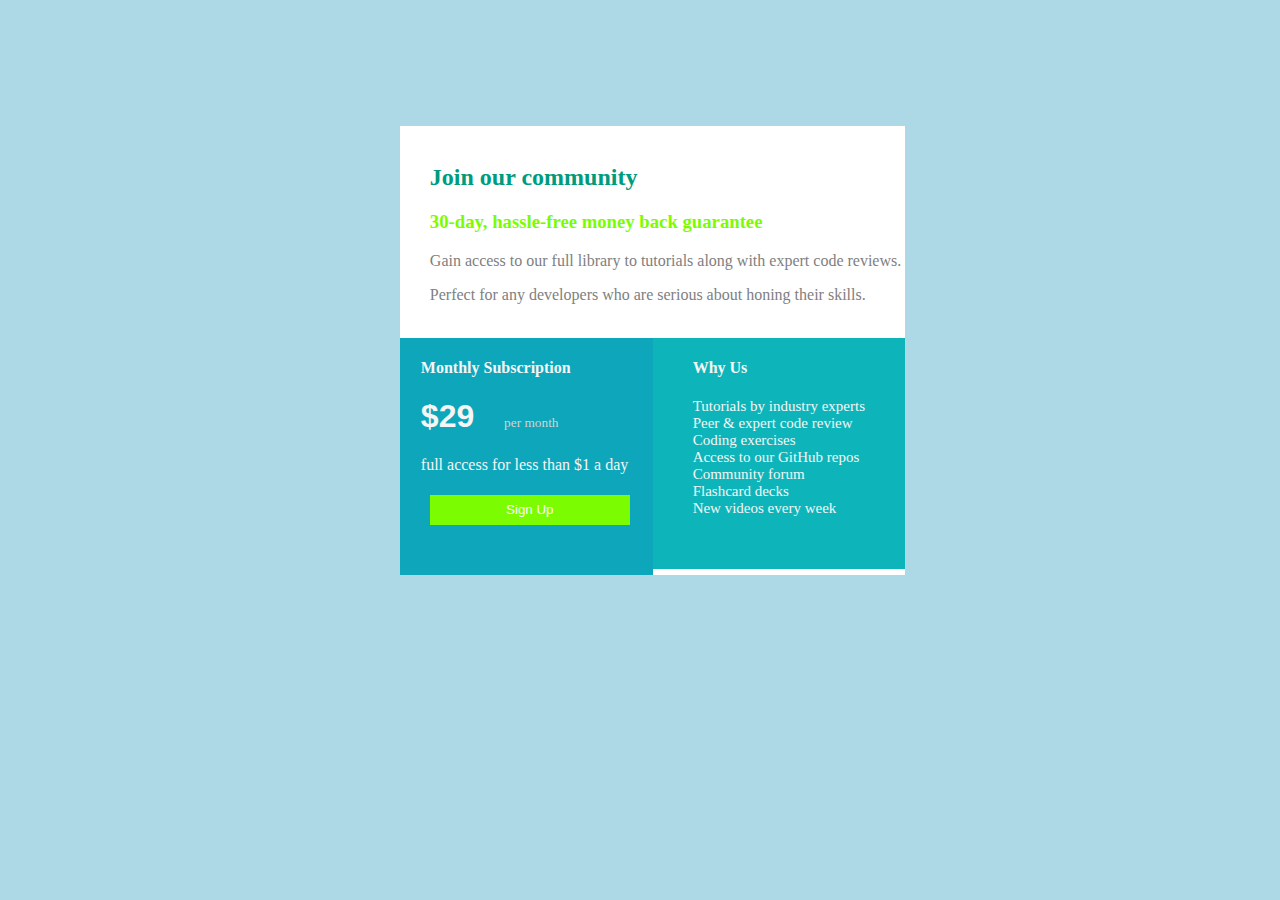
<file: index.html>
<!DOCTYPE html>
<html lang="en">
<head>
    <meta charset="UTF-8">
    <meta name="viewport" content="width=device-width, initial-scale=1.0">
    <link rel="stylesheet" href="index.css">

    <title></title>

</head>
<body>

    <div class="mainsection">

        <div class="firstsection">
        <div class="minisection">
        <br>
        <h2 class="letter">Join our community</h2>
        <h3 class="letter1">30-day, hassle-free money back guarantee</h3>
        <p class="letter2">Gain access to our full library to tutorials along with expert code reviews.</p>
        <p class="letter2">Perfect for any developers who are serious about honing their skills.</p>    
        <br>
        </div>

        <div class="flex-container">

            <div class="blue" style="background-color: #0da6ba;" >
                <h4 style="margin: 21px;">Monthly Subscription</h4>

                 <bold style="font-weight: bolder; font-size: 32px; margin: 21px; font-family: sans-serif;"> $29 </bold> <small style="color: #d3d3d3;">per month</small>
                <p style="margin: 21px;">full access for less than $1 a day</p>
                
                <button class="button"><a href="signin.html" style="text-decoration: none; color: white;">Sign Up</button>
           
            </div>
             
        
            <div class="blue" style="background-color: #0db5ba">
                
                <ul class="no-bullets">
                    <h4>Why Us</h4>
                    <li>Tutorials by industry experts</li>
                    <li>Peer & expert code review</li>
                    <li>Coding exercises</li>
                    <li>Access to our GitHub repos</li>
                    <li>Community forum</li>
                    <li>Flashcard decks</li>
                    <li>New videos every week</li>
        </ul>

        <br>
        <br>
        
            </div>
          
        </div>

        </div>
        </div>
        <br>




    
    
</body>
</html>
</file>
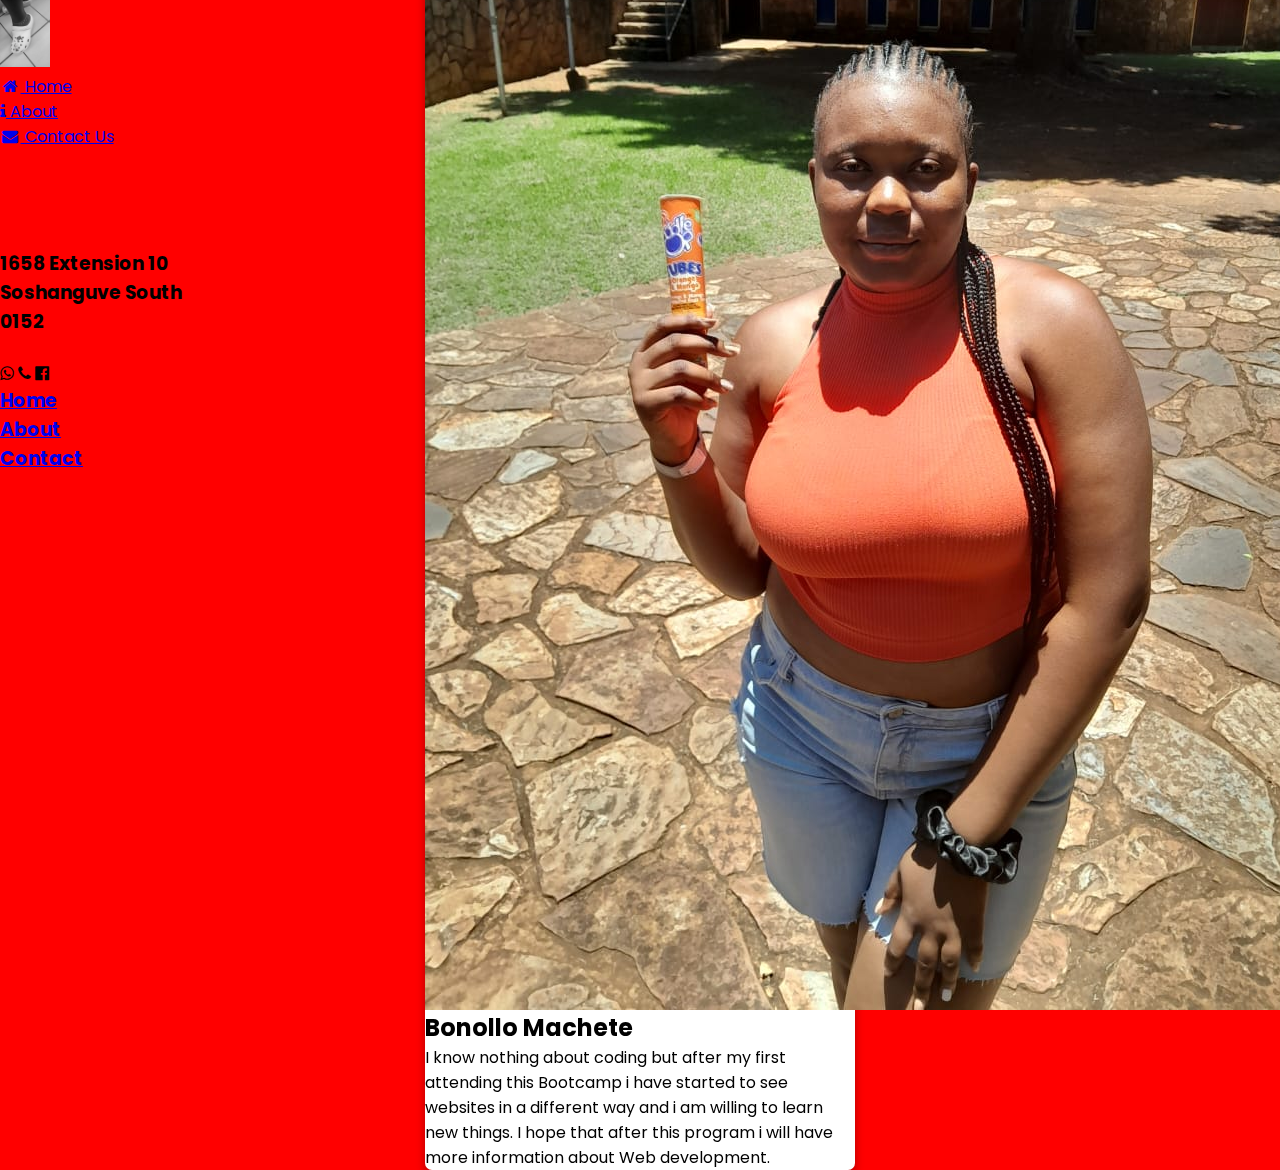
<file: about.html>
<html>


<head>
    <link rel="stylesheet" href="style.css">
    <link rel="stylesheet" href="https://cdnjs.cloudflare.com/ajax/libs/font-awesome/4.7.0/css/font-awesome.min.css">

</head>

<nav>
  <ul class="nav-bar">
  <li><img src="logo.jpg" width="50"/></li>
 <li><a  href="home.html"><i class="fa fa-fw fa-home"></i> Home</a></li>
  <li><a href="about.html"><i class="fa fa-info"></i> About</a></li>
  <li><a href="contact us.html"><i class="fa fa-fw fa-envelope"></i> Contact Us</a></li>
  <br>
  <br>
</ul>
</nav>

<body>

    <div class="container">
        <div class="image">
          <img src="img1.jpg">
        </div>
        <div class="text">
          <h2>Bonollo Machete</h2>
          <p>
            I know nothing about coding but after my first attending this Bootcamp i have started to see websites in a different way
            and i am willing to learn new things. I hope that 
            after this program i will have more information about Web development.   
    
    
    
              </p>
        </div>
        
      </div>

      <footer class="footer">
        <br>
        <br>
        <div class="row">
    <div class="coloum">
        <h3>1658 Extension 10</h3>
        <h3>Soshanguve South</h3>
        <h3>0152</h3>
        <br>
        <i class="fa fa-whatsapp" aria-hidden="true"></i>
        <i class="fa fa-phone" aria-hidden="true"></i>
        <i class="fa fa-facebook-official" aria-hidden="true"></i>
    </div>
    
    <div class="coloum">
    
        <h3><a  href="home.html">Home</h3></a>
        <h3><a  href="about.html">About</h3></a>
        <h3><a  href="contact us.html">Contact</h3></a>
    </div>
    
    <div class="coloum">
        <iframe src="https://www.google.com/maps/embed?pb=!1m14!1m8!1m3!1d7252.857461427226!2d25.8982713!3d-24.6433669!3m2!1i1024!2i768!4f13.1!3m3!1m2!1s0x1ebb5b03310dc6a7%3A0xaecc91873d54280e!2sExtension%2010%2C%20Gaborone%2C%20Botswana!5e0!3m2!1sen!2sza!4v1712385126186!5m2!1sen!2sza" width="600" height="250" style="border:0;" allowfullscreen="" loading="lazy" referrerpolicy="no-referrer-when-downgrade"></iframe>
    </div>
    </div>
    <br>
    <br>
    </footer>

</body>





</html>
</file>
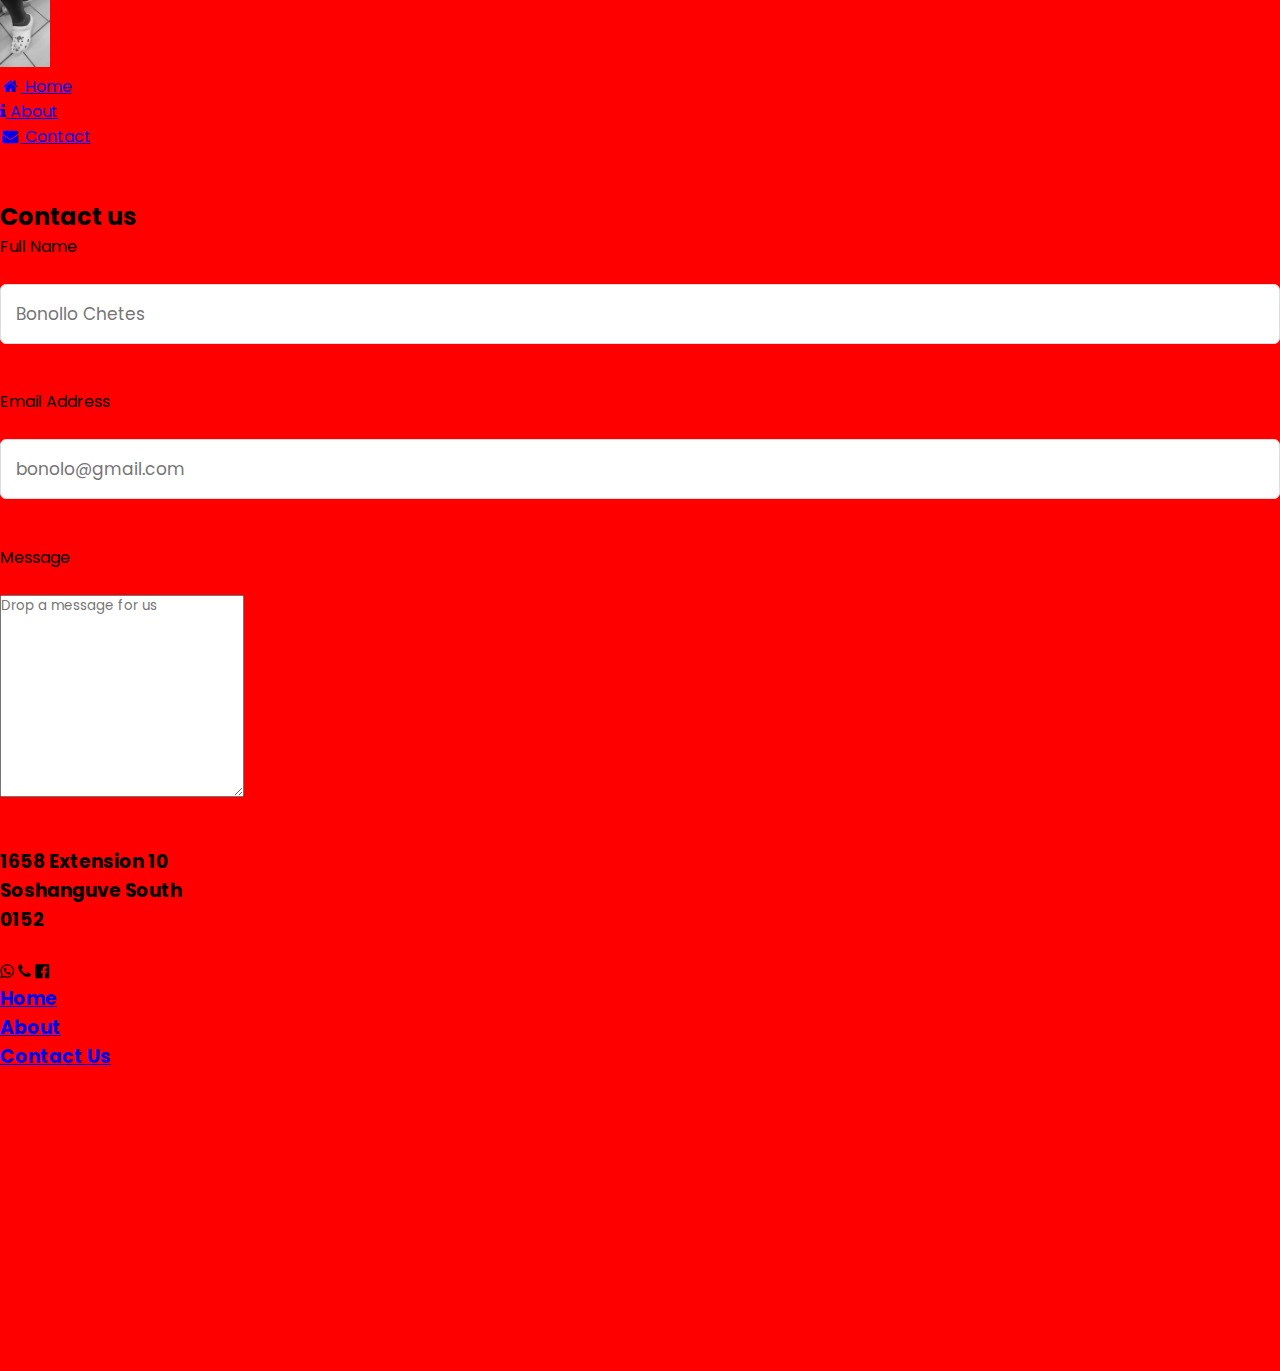
<file: contact us.html>
<html>

<head>
    <link rel="stylesheet" href="style.css">
    <link rel="stylesheet" href="https://cdnjs.cloudflare.com/ajax/libs/font-awesome/4.7.0/css/font-awesome.min.css">

</head>

<nav>
    <ul class="nav-bar">
    <li><img src="logo.jpg" width="50"/></li>
   <li><a  href="home.html"><i class="fa fa-fw fa-home"></i> Home</a></li>
    <li><a href="about.html"><i class="fa fa-info"></i> About</a></li>
    <li><a href="contact us.html"><i class="fa fa-fw fa-envelope"></i> Contact</a></li>
    <br>
  <br>
  </ul>
</na>

<body>
    

    <div class="form">

        <h2>Contact us</h2>
          <label for="full-name">Full Name</label>
          <br>
          <br>
          <input type="text"  placeholder="Bonollo Chetes" required="">
          <br>
          <br>
          <label for="email-address">Email Address</label>
          <br>
          <br>
          <input type="email"  placeholder="bonolo@gmail.com" required="">
          <br>
          <br>
          <label for="message">Message</label>
          <br>
          <br>
          <textarea rows="10"  placeholder="Drop a message for us" required=""></textarea><br>
          <input type="hidden" value="Contact Form Submission">
       
    
    </div>
       
    

    <footer class="footer">
        <br>
        <br>

      <div class="row">
  <div class="coloum">
      <h3>1658 Extension 10</h3>
      <h3>Soshanguve South</h3>
      <h3>0152</h3>
      <br>
      <i class="fa fa-whatsapp" aria-hidden="true"></i>
      <i class="fa fa-phone" aria-hidden="true"></i>
      <i class="fa fa-facebook-official" aria-hidden="true"></i>
  </div>
  
  <div class="coloum">
  
      <h3><a  href="home.html">Home</h3></a>
      <h3><a  href="about.html">About</h3></a>
      <h3><a  href="contact us.html">Contact Us</h3></a>
  </div>
  
  <div class="coloum">
      <iframe src="https://www.google.com/maps/embed?pb=!1m14!1m8!1m3!1d7252.857461427226!2d25.8982713!3d-24.6433669!3m2!1i1024!2i768!4f13.1!3m3!1m2!1s0x1ebb5b03310dc6a7%3A0xaecc91873d54280e!2sExtension%2010%2C%20Gaborone%2C%20Botswana!5e0!3m2!1sen!2sza!4v1712385126186!5m2!1sen!2sza" width="600" height="250" style="border:0;" allowfullscreen="" loading="lazy" referrerpolicy="no-referrer-when-downgrade"></iframe>
  </div>
  </div>
  <br>
  <br>
  </footer>
  

</body>  






</html>
</file>
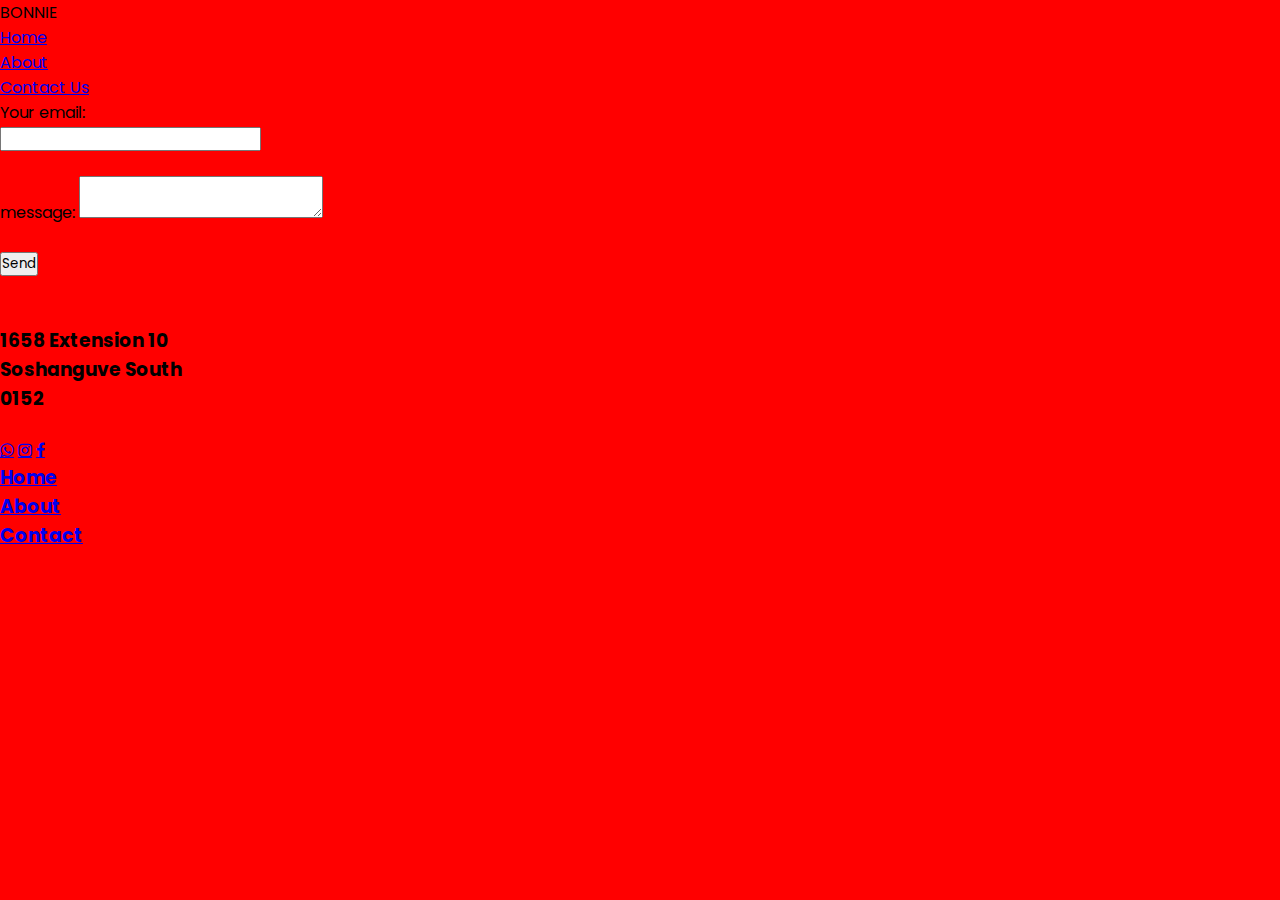
<file: contact.html>
<!DOCTYPE html>
<html lang="en">
<head>
    <meta charset="UTF-8">
    <meta name="viewport" content="width=device-width, initial-scale=1.0">
    <title>BONNIE</title>
    <link rel="stylesheet" href="style.css">
    <link rel="stylesheet" href="https://cdnjs.cloudflare.com/ajax/libs/font-awesome/4.7.0/css/font-awesome.min.css">
    <script src="contact.js"></script>

</head>
<body>

    <nav class="navbar">
        <div class="logo">BONNIE</div>
        <ul class="nav-links">
        <div class="menu">
        <li><a href="home.html">Home</a></li>
        <li><a href="about.html">About</a></li>
        <li><a href="contact.html">Contact Us</a></li>
        </ul>
        </div>
        </nav>
        
                                             
        <form action="https://formspree.io/f/xqkrwlow" method="POST" id="contact-form" >
        <label>
          Your email:
          <br>
        <input type="email" name="email" required  class="feedback-input" id="contact-form-email">
        </label>
        <br>
        <br>

        <label>
           message:
        <textarea name="message" required class="feedback-input" id="contact-form-message"></textarea>
        </label>
        <br>
        <br>

        <!-- your other form fields go here -->
        <button type="submit" value="SUBMIT">Send</button>
        </form>
        

   
  


        <footer class="footer">
            <br>
            <br>
                <div class="row">
            <div class="coloum">
            
                <h3>1658 Extension 10</h3>
                <h3>Soshanguve South</h3>
                <h3>0152</h3>
                <br>
                <a href="#" class="fa fa-whatsapp" ></a>
                <a href="#" class="fa fa-instagram"></a>
                <a href="#" class="fa fa-facebook"></a>
            </div>
            
            <div class="coloum">
            
                <h3><a  href="home.html">Home</h3></a>
                <h3><a  href="about.html">About</h3></a>
                <h3><a  href="contact.html">Contact</h3></a>
            </div>
            
            <div class="coloum">
                <iframe src="https://www.google.com/maps/embed?pb=!1m14!1m8!1m3!1d7252.857461427226!2d25.8982713!3d-24.6433669!3m2!1i1024!2i768!4f13.1!3m3!1m2!1s0x1ebb5b03310dc6a7%3A0xaecc91873d54280e!2sExtension%2010%2C%20Gaborone%2C%20Botswana!5e0!3m2!1sen!2sza!4v1712385126186!5m2!1sen!2sza" width="600" height="250" style="border:0;" allowfullscreen="" loading="lazy" referrerpolicy="no-referrer-when-downgrade"></iframe>
            </div>
            </div>
            <br>
            <br>
            </footer>
            
    
    
    
</body>
</html>
</file>
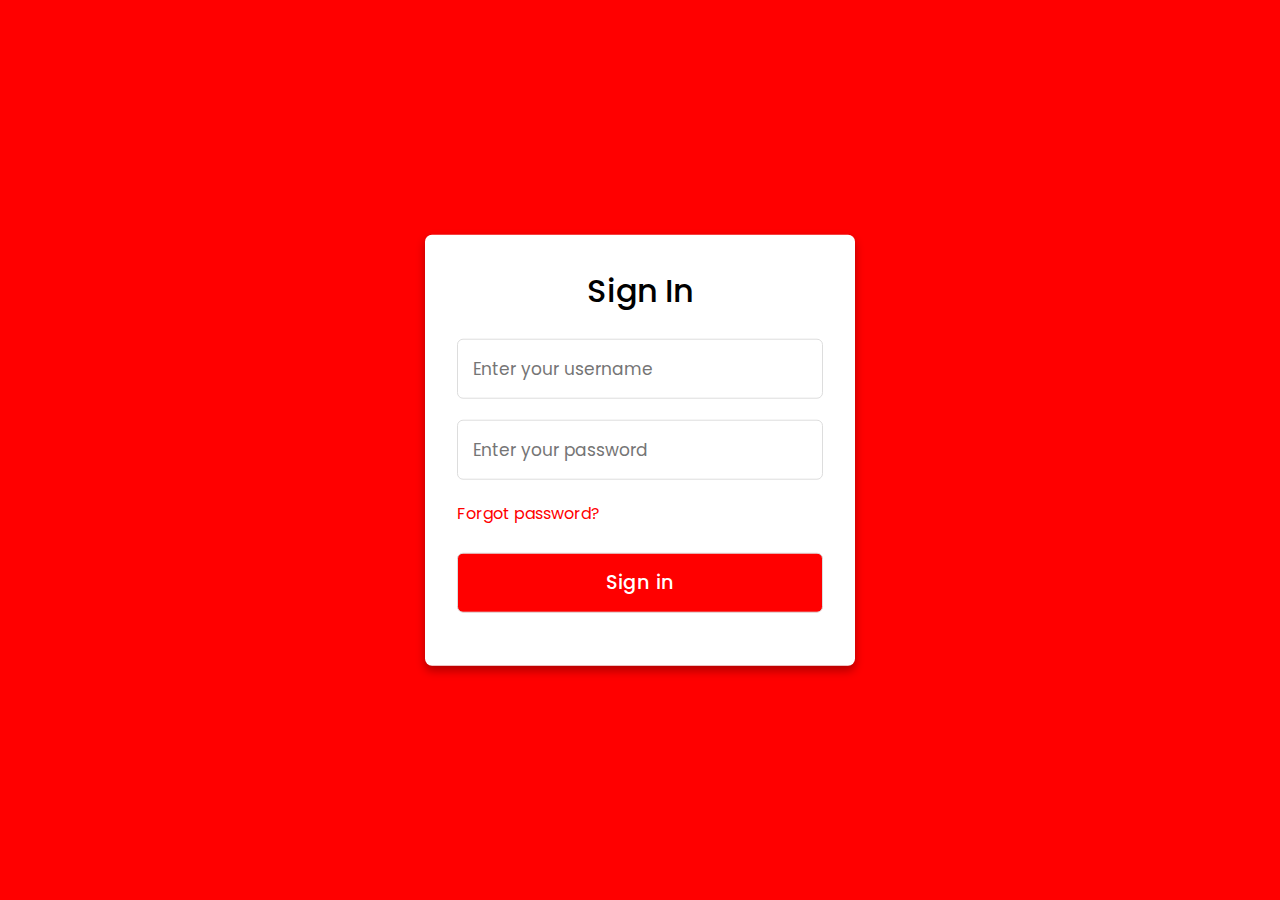
<file: signin.html>
<!DOCTYPE html>

<html lang="en">
<head>
  <meta charset="UTF-8">
  <meta name="viewport" content="width=device-width, initial-scale=1.0">
  <meta http-equiv="X-UA-Compatible" content="ie=edge">
  <title>Sign in</title>
  
  <link rel="stylesheet" href="style.css">
</head>
<body>
  <div class="container">
    <input type="checkbox" id="check">
    <div class="login form">
      <header>Sign In</header>
      <form action="#" class="formy">
        <input type="text" placeholder="Enter your username" required>
        <input type="password" placeholder="Enter your password" required>
        <a href="#">Forgot password?</a>
        <input type="button" class="button" value="Sign in">
      </form>
  
        </span>
      </div>
    </div>
    
  </div>
</body>
</html>
</file>
<file: index.css>
body{
    background-color: #add8e6;
}


.letter{
    color: #009b7d;
}

.firstsection{
    background-color: white;
    width: 40%;
    margin-left: 31%;
    margin-top: 10%;
  
}

.minisection{
    margin-left: 30px;
}

.letter1{
    color: #7cfc00;
}

.letter2{
    color: grey;
}

li{

    font-size: 15px;
    font-weight: lighter;
}

.no-bullets{

    list-style-type: none;
    font-weight: lighter;
 
}

.blue{
    float: left;
    width: 50%;
    color: whitesmoke;
    
}

.flex-container::after {
    content: "";
    clear: both;
    display: table;

  }

.button{
    background-color:#7cfc00;
    border: none;
    height: 30px;
    width: 200px;
    text-align: center;
    margin-left: 30px;
    margin-bottom: 50px;
   

}
</file>
<file: style.css>
/* Import Google font - Poppins */
@import url('https://fonts.googleapis.com/css2?family=Poppins:wght@200;300;400;500;600;700&display=swap');
*{
  margin: 0;
  padding: 0;
  box-sizing: border-box;
  font-family: 'Poppins', sans-serif;
}
body{
  min-height: 100vh;
  width: 100%;
  background: red;
}
.container{
  position: absolute;
  top: 50%;
  left: 50%;
  transform: translate(-50%,-50%);
  max-width: 430px;
  width: 100%;
  background: #fff;
  border-radius: 7px;
  box-shadow: 0 5px 10px rgba(0,0,0,0.3);
}
.container .registration{
  display: none;
}
#check:checked ~ .registration{
  display: block;
}
#check:checked ~ .login{
  display: none;
}
#check{
  display: none;
}
.container .form{
  padding: 2rem;
}
.form header{
  font-size: 2rem;
  font-weight: 500;
  text-align: center;
  margin-bottom: 1.5rem;
}
 .form input{
   height: 60px;
   width: 100%;
   padding: 0 15px;
   font-size: 17px;
   margin-bottom: 1.3rem;
   border: 1px solid #ddd;
   border-radius: 6px;
   outline: none;
 }
 .form input:focus{
   box-shadow: 0 1px 0 rgba(0,0,0,0.2);
 }
.form a{
  font-size: 16px;
  color: red;
  text-decoration: none;
}
.form a:hover{
  text-decoration: underline;
}
.form input.button{
  color: #fff;
  background: red;
  font-size: 1.2rem;
  font-weight: 500;
  letter-spacing: 1px;
  margin-top: 1.7rem;
  cursor: pointer;
  transition: 0.4s;
}
.form input.button:hover{
  background: red;
}
.signup{
  font-size: 17px;
  text-align: center;
}
.signup label{
  color: red;
  cursor: pointer;
}
.signup label:hover{
  text-decoration: underline;
}
</file>
